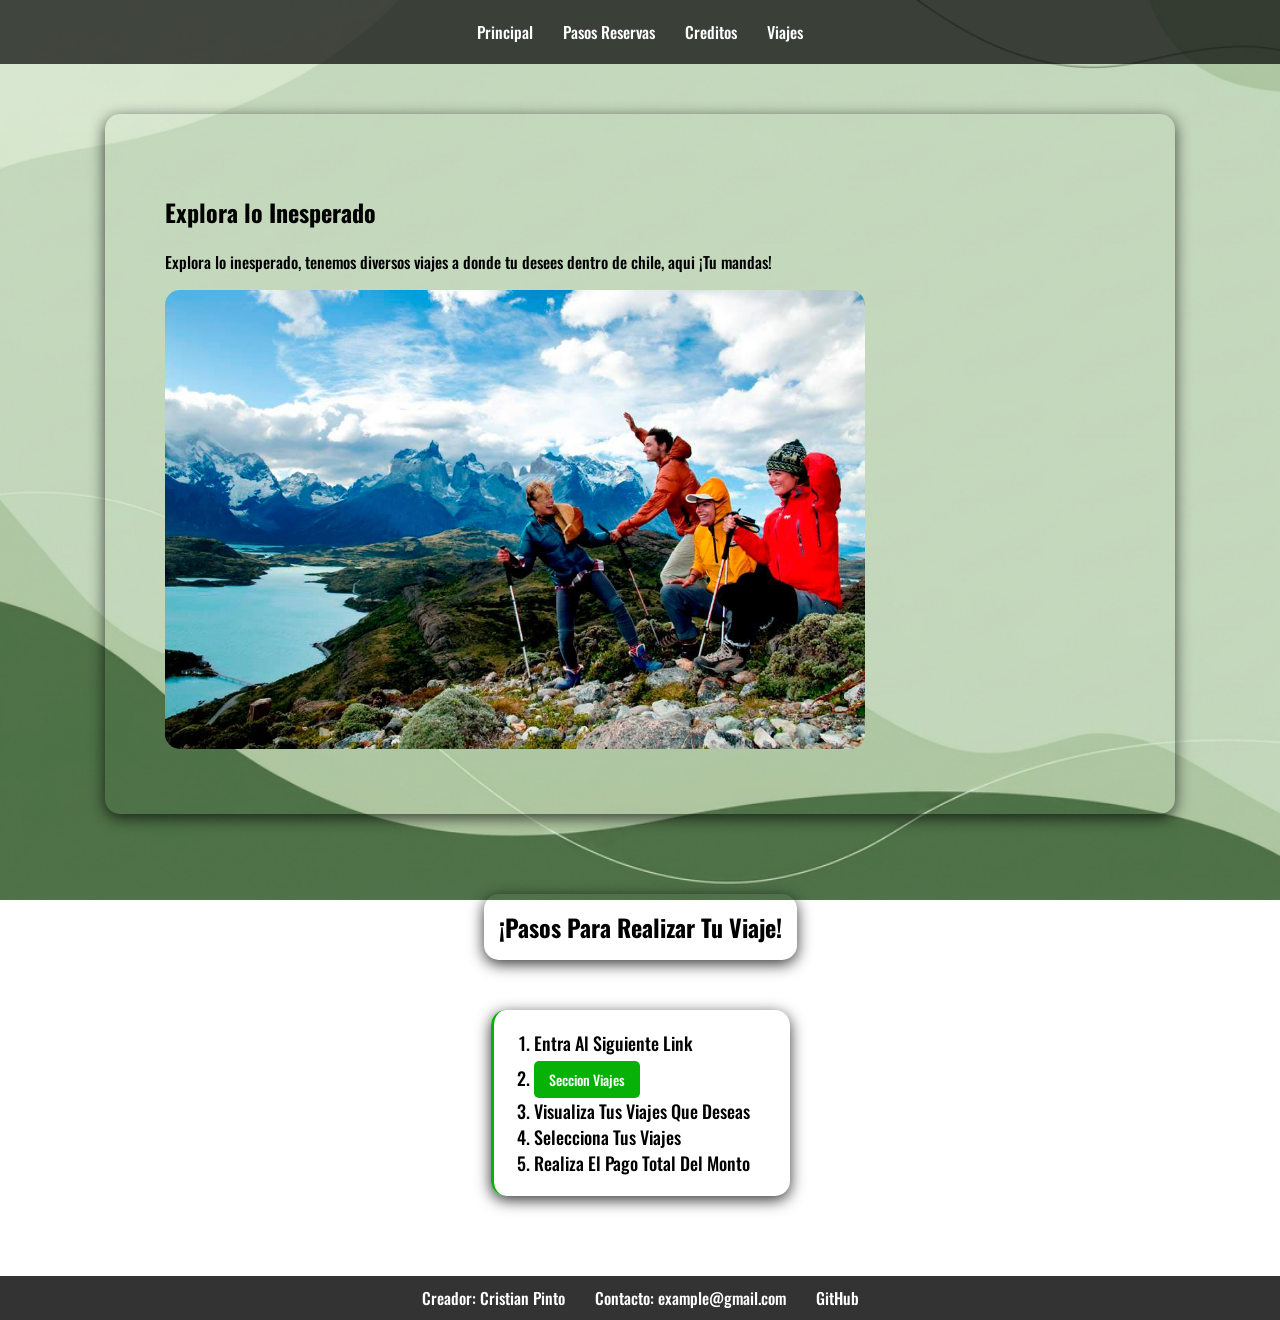
<file: index.html>
<!DOCTYPE html>
<html lang="en">
<head>
    <meta charset="UTF-8">
    <meta name="viewport" content="width=device-width, initial-scale=1.0">
    <link rel="stylesheet" href="style.css">
    <link rel="preconnect" href="https://fonts.googleapis.com">
    <link rel="preconnect" href="https://fonts.gstatic.com" crossorigin>
    <link href="https://fonts.googleapis.com/css2?family=Oswald:wght@200..700&display=swap" rel="stylesheet">
    <title>Pagina Principal</title>
</head>
<body>
    <header>
        <nav>
            <ul>
                <li><a href="#Sprin">Principal</a></li>
                <li><a href="#PasosV">Pasos Reservas</a></li>
                <li><a href="#FooterP1">Creditos</a></li>
                <li><a href="rviajes.html" target="_blank">Viajes</a></li>
            </ul>
        </nav>
    </header>

    <main>
        <section id="Sprin">
            <h1>Explora lo Inesperado</h1>
            <p>Explora lo inesperado, tenemos diversos viajes a donde tu desees dentro de chile, aqui ¡Tu mandas!</p>
            <img  class="aventura" src="images/aventura.jpg">
        </section>

        <h2 id="PasosV"> ¡Pasos Para Realizar Tu Viaje!</h2>

        <div id="PasosCont">
            <ol>
                <li>Entra Al Siguiente Link</li>
                <li> <a href="rviajes.html" target="_blank">Seccion Viajes</a></li>
                <li>Visualiza Tus Viajes Que Deseas</li>
                <li>Selecciona Tus Viajes</li>
                <li>Realiza El Pago Total Del Monto</li>
            </ol>
        </div>
    </main>

    <footer id="FooterP1">
        <ul class="ListaFt">
            <li>Creador: Cristian Pinto</li>
            <li>Contacto: example@gmail.com</li>
            <li><a href="https://github.com/CristianPinto56" target="_blank">GitHub</a></li>
        </ul>

    </footer>
</body>
</html>
</file>
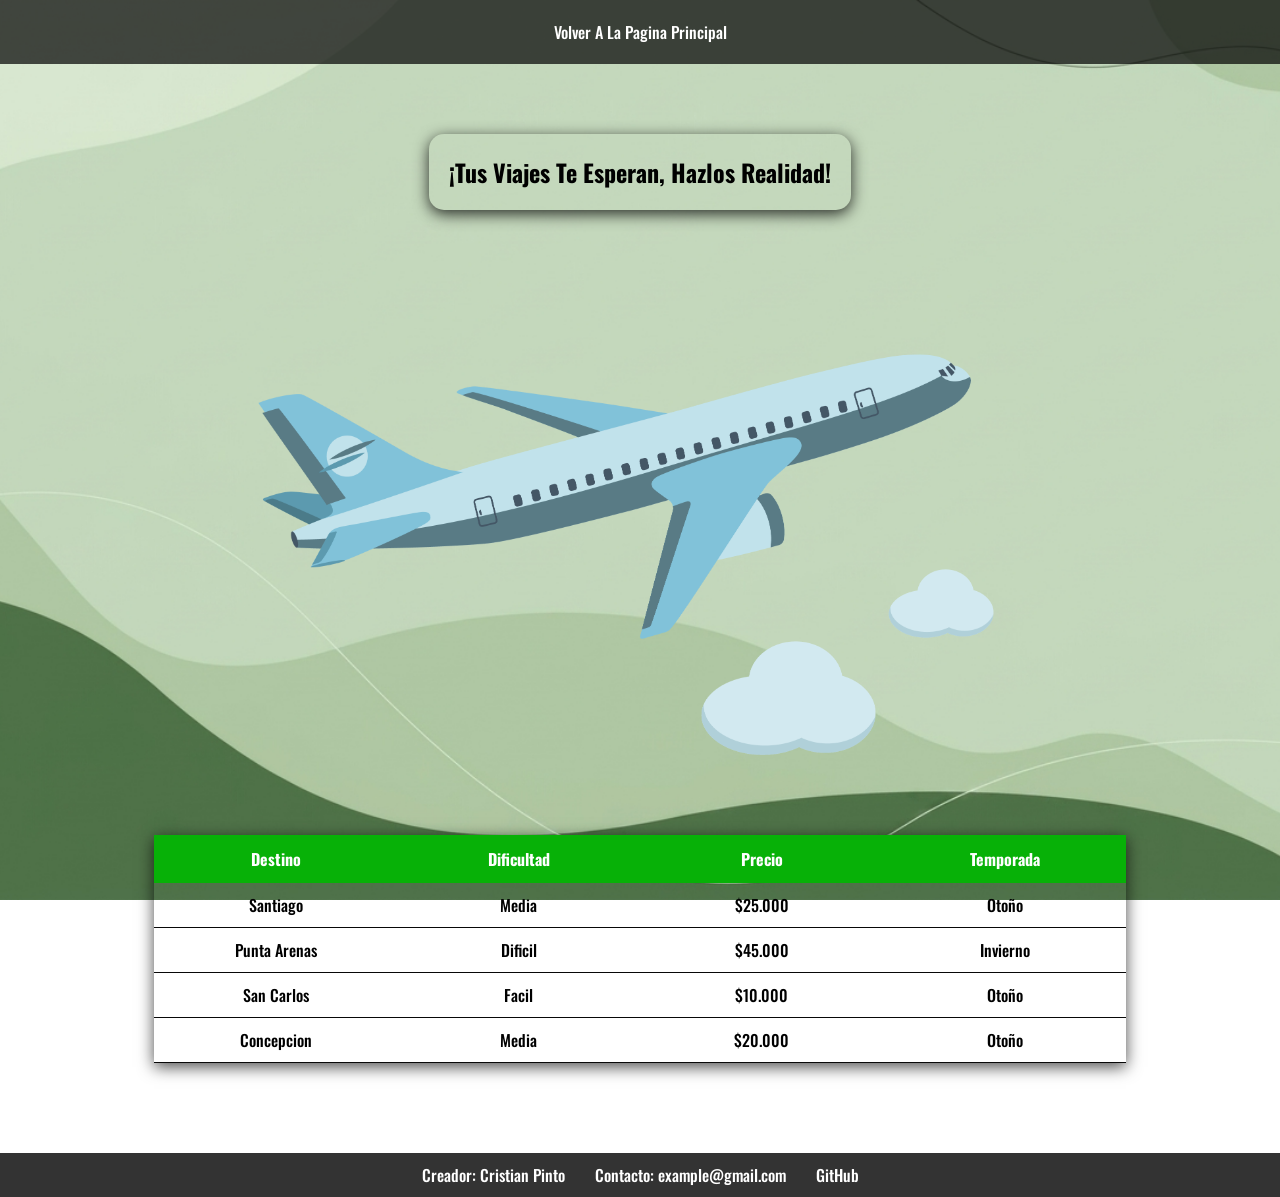
<file: rviajes.html>
<!DOCTYPE html>
<html lang="en">
<head>
    <meta charset="UTF-8">
    <meta name="viewport" content="width=device-width, initial-scale=1.0">
    <link rel="stylesheet" href="style.css">
    <link rel="preconnect" href="https://fonts.googleapis.com">
    <link rel="preconnect" href="https://fonts.gstatic.com" crossorigin>
    <link href="https://fonts.googleapis.com/css2?family=Oswald:wght@200..700&display=swap" rel="stylesheet">
    <title>Seccion Viajes</title>
</head>
<body>
    <header>
        <nav>
            <ul>
                <li><a href="index.html">Volver A La Pagina Principal</a></li>
            </ul>
        </nav>
    </header>
    <main>
        <section id="PrinciViajes">
            <h1 id="TituloViajes">¡Tus Viajes Te Esperan, Hazlos Realidad!</h1>
            <img id="avion" src="images/avion.png">
        </section>

        <section>
            <table id="SecTablas">
                <thead>
                    <tr>
                        <th>Destino</th>
                        <th>Dificultad</th>
                        <th>Precio</th>
                        <th>Temporada</th>
                    </tr>
                </thead>

                <tbody>
                    <tr>
                        <td>Santiago</td>
                        <td>Media</td>
                        <td>$25.000</td>
                        <td>Otoño</td>
                    </tr>
                </tbody>

                <tbody>
                    <tr>
                        <td>Punta Arenas</td>
                        <td>Dificil</td>
                        <td>$45.000</td>
                        <td>Invierno</td>
                    </tr>
                </tbody>
                <tbody>
                    <tr>
                        <td>San Carlos</td>
                        <td>Facil</td>
                        <td>$10.000</td>
                        <td>Otoño</td>
                    </tr>
                </tbody>

                <tbody>
                    <tr>
                        <td>Concepcion</td>
                        <td>Media</td>
                        <td>$20.000</td>
                        <td>Otoño</td>
                    </tr>
                </tbody>
            </table>

            
        </section>
    </main>

    <footer id="FooterViajes">
            <ul class="ListaFt">
            <li>Creador: Cristian Pinto</li>
            <li>Contacto: example@gmail.com</li>
            <li><a href="https://github.com/CristianPinto56" target="_blank">GitHub</a></li>
        </ul>
    </footer>
</body>
</html>
</file>
<file: style.css>
body{
    margin: 0px;
    background-image: url("images/fondoporgeminis.png");
    background-size: cover; 
    /* Mantiene la imagen fija al hacer scroll */
    background-attachment: fixed; 
    /* Asegura que el fondo se centre */
    background-position: center;
    /* Asegura que el body ocupe al menos el alto de la pantalla */
    min-height: 100vh;

    font-family: "Oswald", sans-serif;
    font-optical-sizing: auto;
    font-weight: 500;
    font-style: normal;
}

/** Aca esta todo en orden el stile de la pagina
de arriba hacia abajo**/
header{
    display: flex;
    background-color:rgba(0, 0, 0, 0.7); /* El 0.8 le da opacidad, una transparencia, los primeros 3 numeros son el color, luego la opacidad de este*/
    justify-content: center;
    align-items: center;
    padding: 0;
}

main{
    padding: 0px 100px;
}

nav li{
    padding: 20px 0px;
}





nav ul{
    display: flex;
    gap: 30px;
    list-style: none;
    margin: 0;
    padding: 0;
}

nav a{
    display: inline-block;
    color: white;
    text-decoration: none;
    transition: 0.3s;
}

nav a:hover{
    color: rgb(7, 177, 7);
    transform: scale(1.05);
}



#Sprin{
    margin-top: 50px;
    border-radius: 15px;
    padding: 60px;
    max-width: 950px; /* Evita que crezca infinito hacia los lados */
    margin-left: auto;
    margin-right: auto;
    box-shadow: 0px 4px 15px rgba(0,0,0,0.7); /* Sombra suave para dar profundidad */
    border: none; 

}

.aventura{
    width: 700px;
    border: 1px;
    border-radius: 15px;
}

#PasosV{
    margin-top: 80px;
    border: none;
    border-radius: 15px;
    padding: 15px;
    width: fit-content;
    box-shadow: 0px 4px 15px rgba(0, 0, 0, 0.8);
    margin-left: auto;
    margin-right: auto; /* con ambas lineas del margin left y right hacemos que quede al medio de la pagina*/
}

#PasosCont{
    margin-top: 50px;
    border: none;
    border-radius: 15px;
    box-shadow: 0px 4px 15px rgba(0, 0, 0, 0.8);
    width: fit-content;
    border-left: 3px rgb(7, 177, 7) solid;
    margin-left: auto;
    margin-right: auto;
}

#PasosCont ol{
    padding: 20px 40px;

}

#PasosCont li{
    font-size: 18px;
}

#PasosCont a {
    display: inline-block;
    background-color: #07b107;
    color: white;
    padding: 8px 15px;
    text-decoration: none;
    border-radius: 5px;
    margin-top: 5px;
    font-size: 14px;
    transition: 0.3s;
}

#PasosCont a:hover {
    background-color: #058a05;
    transform: scale(1.05); /* Se agranda un poquito al tocarlo */
}


#FooterP1{
    background-color:rgba(0, 0, 0, 0.8);
    justify-content: center;
    margin-top: 80px;
}

.ListaFt{
    display: flex;
    gap: 30px;
    list-style: none;
    margin: 0;
    padding: 10px 0px;
    justify-content: center;
}

.ListaFt li {
    color: white;
}

.ListaFt a{
    display: inline-block;
    text-decoration: none;
    color: white;
    transition: 0.3s;
}
.ListaFt a:hover{
    color: #058a05;
    transform: scale(1.05);
}




/** PAGINA DE VIAJES**/


table {
    table-layout: fixed;
    width: 90%;
    margin: 10px auto;
    border-collapse: collapse;
    box-shadow: 0px 4px 15px rgba(0, 0, 0, 0.7);
}

th {
    background-color: #07b107; 
    color: white;
    padding: 12px;
}

td {
    padding: 10px;
    border-bottom: 1px solid #080808; /* Solo una línea abajo */
    text-align: center;
}

tr:hover {
    background-color: #a6dae7; 
    transform: scale(1.02);
    border: 1px;
    border-radius: 15px;
}

#PrinciViajes{
    margin-top: 20px;
    display: flex;
    flex-direction: column;
    align-items: center;
    justify-content: center;
}

#TituloViajes{
    border:none;
    border-radius: 15px;
    box-shadow: 0px 4px 15px rgba(0, 0, 0, 0.8);
    padding: 20px;
    text-align: center; 
    margin: 50px auto 20px auto;
}

#avion{
    margin-top: 50px;
    width: 900px;
}


#FooterViajes{
    margin-top: 90px;
    background-color: rgba(0, 0, 0, 0.8);
}
</file>
